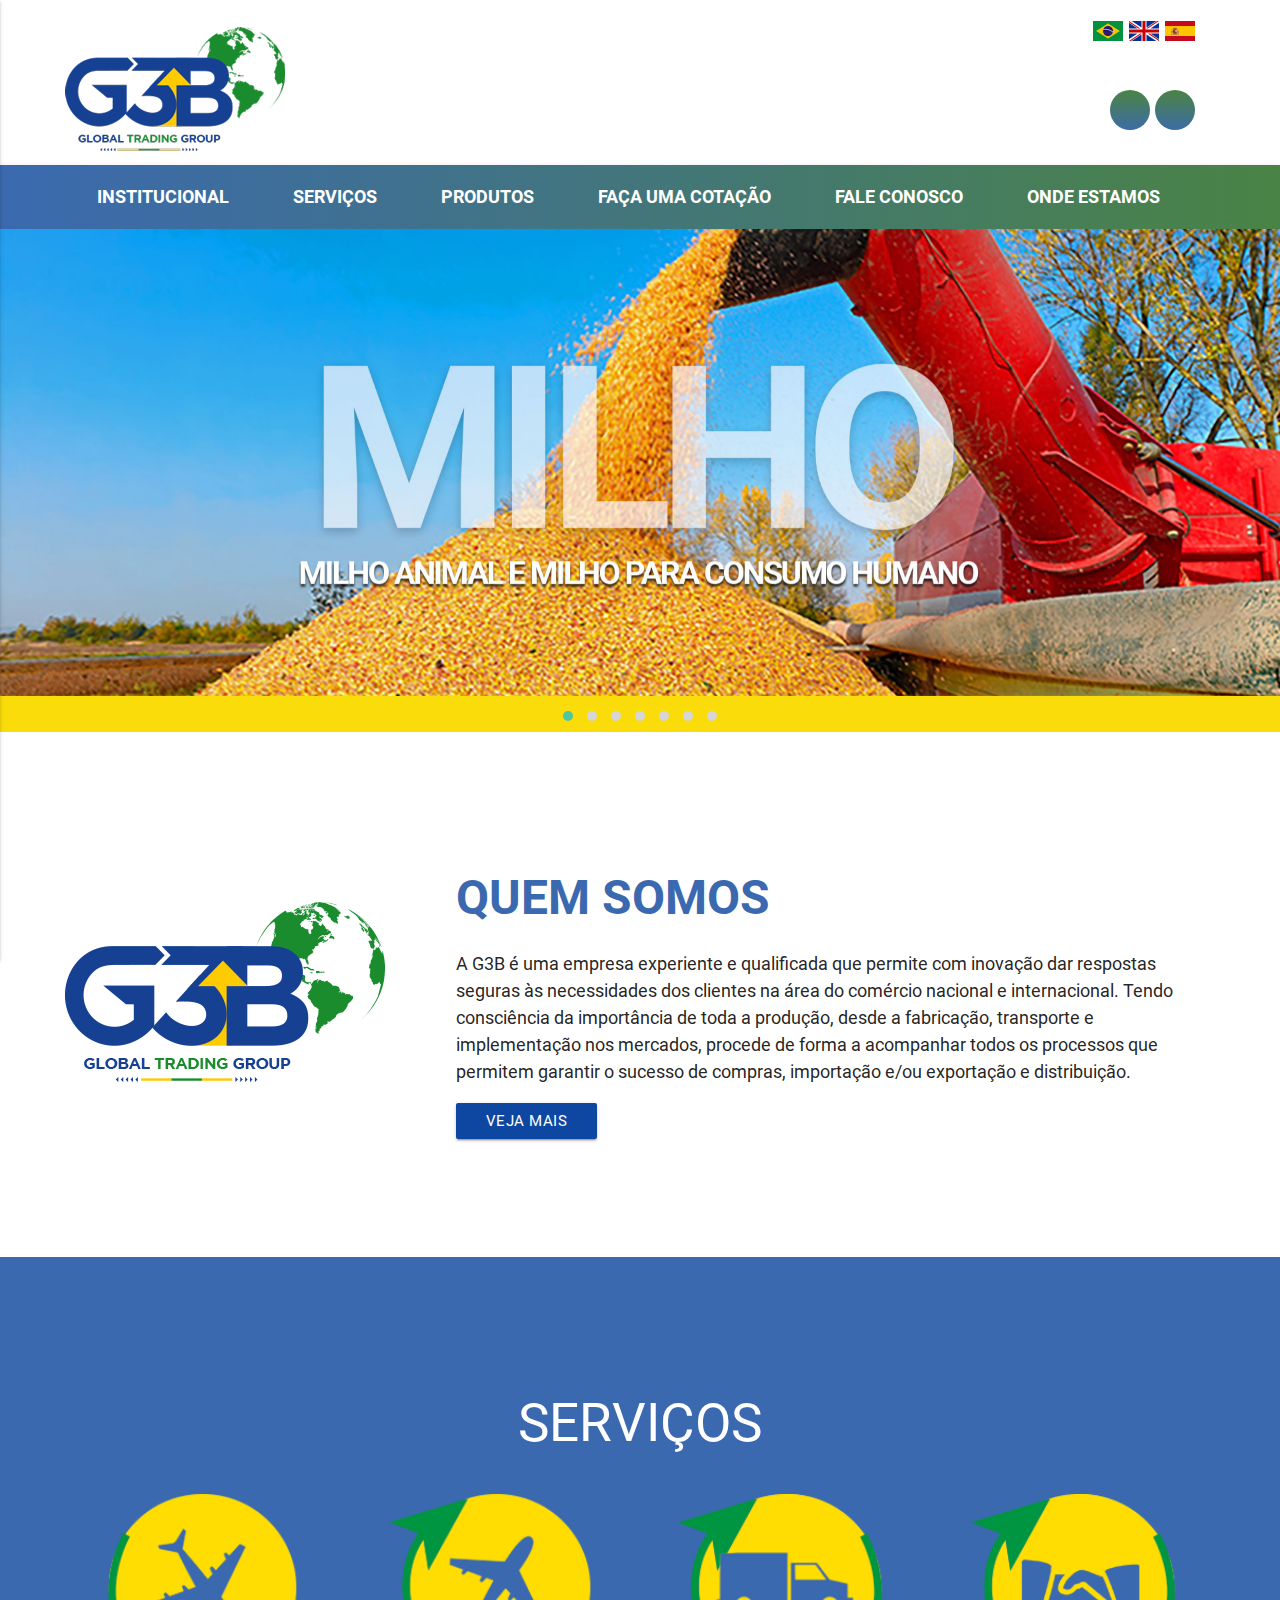
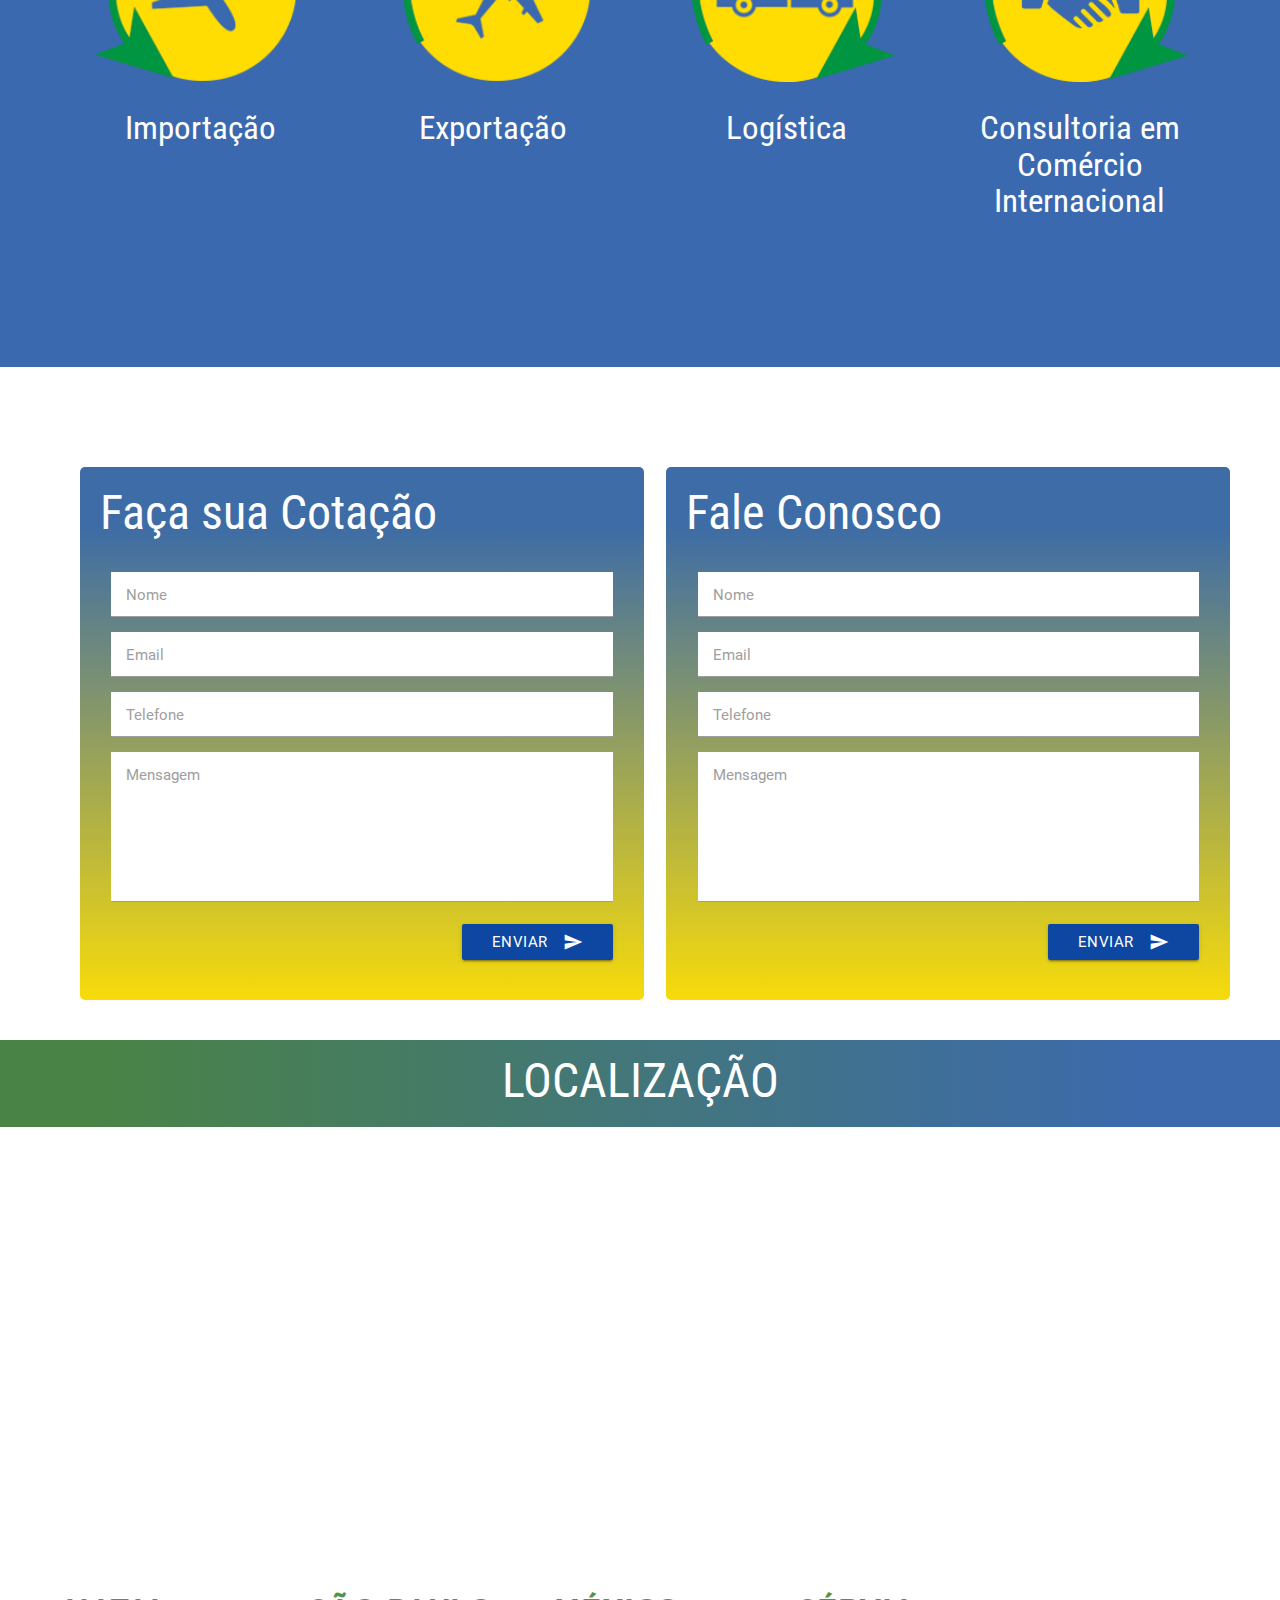
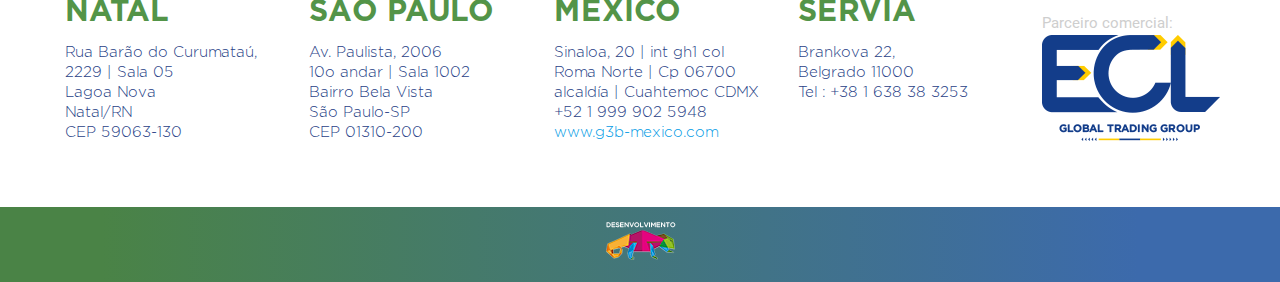
<file: index.html>
<!DOCTYPE html>
<html lang="pt_BR">
	<head>
		<meta charset="utf-8">
		<meta http-equiv="X-UA-Compatible" content="IE=edge">
		<meta name="viewport" content="width=device-width, initial-scale=1">
		<meta name="description" content="">
		<meta name="keywords" content="">
		<meta name="author" content="">
		<link rel="icon" href="favicon.ico">

		<title>G3B - Global Trading Group</title>

		<!-- FONTES -->

		<link rel="stylesheet" href="https://use.fontawesome.com/releases/v5.8.1/css/all.css" integrity="sha384-50oBUHEmvpQ+1lW4y57PTFmhCaXp0ML5d60M1M7uH2+nqUivzIebhndOJK28anvf" crossorigin="anonymous">
		<link href="https://fonts.googleapis.com/icon?family=Material+Icons" rel="stylesheet">
  		<link href="https://fonts.googleapis.com/css?family=Roboto:300,400,500,700,900" rel="stylesheet">
        <link rel="stylesheet" type="text/css" href="lib/dist/assets/owl.carousel.min.css">
        <link rel="stylesheet" type="text/css" href="lib/dist/assets/owl.theme.default.min.css">
        <link rel="stylesheet" type="text/css" href="lib/dist/assets/owl.theme.green.min.css">
        <link type="text/css" href="lib/materialize/css/materialize.min.css" rel="stylesheet">

		<link href="https://fonts.googleapis.com/css?family=Roboto+Condensed" rel="stylesheet">

		<!-- Custom styles for this template -->
		<link type="text/css" href="lib/css/principal.css" rel="stylesheet">
	</head>
        <body>
       
        
        <header>
        <div class="container">
			<div class="row">
				
				<div class="col s12 det-top">
					<ul class="flag-ico">
						<li><a href="index.html"><img src="imgs/ico-brazil.png"></a></li>
						<li><a href="english.html"><img src="imgs/ico-ingles.png"></a></li>
						<li><a href="spain.html"><img src="imgs/ico-spain.png"></a></li>
					</ul>
					<ul class="right redes-sociais">
						<li><a href="https://api.whatsapp.com/send?phone=5584988008377&Oi=CLIQUE%20PARA%20INICIAR" target="_blank"><i class="fas fa-phone"></i></a></li>
					<!--	<li><a href="#"><i class="fab fa-facebook-f"></i></a></li>
						<li><a href="#"><i class="fab fa-instagram"></i></a></li>-->
						<li><a href="mailto:g3b@g3b.com.br" class="tooltipped" data-position="top" data-delay="50" data-tooltip="g3b@g3b.com.br"><i class="fas fa-envelope"></i></a></li>
					</ul>
				</div>
			</div>
        </div>
         <nav class="nav-total">
		    <div class="nav-wrapper container">
		      <a href="#!" class="brand-logo"><img src="imgs/G3B-ATUAL-MINI.png"></a>
		      <a href="#" data-activates="mobile-demo" class="button-collapse"><i class="material-icons">menu</i></a>
		      <ul class="hide-on-med-and-down">
		        <li><a class="link" href="#institucional">INSTITUCIONAL</a></li>
		        <li><a class="link" href="#servicos">SERVIÇOS</a></li>
		        <li><a class="modal-trigger" href="#modal2">PRODUTOS</a></li>
		        <li><a class="link" href="#formulario">FAÇA UMA COTAÇÃO</a></li>
		        <li><a class="link" href="#formulario">FALE CONOSCO</a></li>
		        <li><a class="link" href="#rodape">ONDE ESTAMOS</a></li>
		      </ul>
		      <ul class="side-nav" id="mobile-demo">
		        <li><a class="link" href="#institucional">INSTITUCIONAL</a></li>
		        <li><a class="link" href="#servicos">SERVIÇOS</a></li>
		        <li><a class="modal-trigger" href="#modal2">PRODUTOS</a></li>
		        <li><a class="link" href="#formulario">FAÇA UMA COTAÇÃO</a></li>
		        <li><a class="link" href="#formulario">FALE CONOSCO</a></li>
		        <li><a class="link" href="#rodape">ONDE ESTAMOS</a></li>
		      </ul>
		    </div>
		  </nav>

		 </header>
          
		<section class="super-destaque">
			<div class="slider-capa owl-carousel owl-theme">
				<div class="item">
					<img src="imgs/milho.jpg">
				</div>
				<div class="item">
					<img src="imgs/minerio.jpg">
				</div>
				<div class="item">
					<img src="imgs/caju.jpg">
				</div>
				<div class="item">
					<img src="imgs/petroleo.jpg">
				</div>
				<div class="item">
					<img src="imgs/acucar.jpg">
				</div>
				<div class="item">
					<img src="imgs/soja.jpg">
				</div>
				<div class="item">
					<img src="imgs/frango.jpg">
				</div>
			</div>
		</section>

		<section class="sessao-quem-somos" id="institucional">
			<div class="container">
				<div class="row">
					<div class="col s12 m6 l4">
						<div class="logo-somos">
							<img src="imgs/G3B-ATUAL.png" class="responsive-img">
						</div>
					</div> 
					<div class="col s12 m6 l8">
						<h1>QUEM SOMOS</h1>
						<p>A G3B é uma empresa experiente e qualificada que permite com inovação dar respostas seguras às necessidades dos clientes na área do comércio nacional e internacional. Tendo consciência da importância de toda a produção, desde a fabricação, transporte e implementação nos mercados, procede de forma a acompanhar todos os processos que permitem garantir o sucesso de compras, importação e/ou exportação e distribuição.</p>
						<p><a class="waves-effect waves-light btn modal-trigger blue darken-4" href="#modal1">Veja mais</a></p>
					</div>
				</div>                                                                                                                                                                                                                                                                                                                                                                                                                                                                                                                                         
			</div>
		</section>

		<!-- Modal Structure -->
  <div id="modal1" class="modal">
    <div class="modal-content">
      <h4>QUEM SOMOS</h4>
    <p> <strong>Missão:</strong> Atuar no mercado internacional, e facilitar a atuação global de nossos clientes, oferecendo uma solução única e customizada, com responsabilidade, ética e comprometimento, gerenciando toda a cadeia logística, proporcionando tranquilidade e valores perceptíveis aos nossos clientes e colaboradores.</p>
<p>
<strong>Visão:</strong> Ser referência no mercado mundial, desenvolvendo novas oportunidades para nossos clientes.</p>
<p>
<strong>Valores:</strong> Ética, fidelidade, transparência e comprometimento.</p>

    </div>
    <div class="modal-footer">
      <a href="#!" class="modal-action modal-close waves-effect waves-green btn-flat">Fechar</a>
    </div>
  </div>



		<!-- Modal Structure -->
  <div id="modal2" class="modal">
    <div class="modal-content">
      <h4>PRODUTOS</h4>
   
  <p> <strong>Castanhas:</strong><br>
Castanha de cajú e do pará</p>

<p><strong>Combustíveis:</strong><br>
Jet Fuel (gasolina TIPO A importação), Etanol, Diesel (ULSD - Ultra Low Sulfur diesel)</p>

<p><strong>Milho:</strong><br>
Milho animal e milho para consumo humano</p>

<p><strong>Açucar:</strong><br>
IC45, IC 60, IC 150, VHP 600, VHP 1200 e ROW SUGAR</p>

<p><strong>Minérios:</strong><br>
Manganês e Magnetita</p>

<p><strong>Soja</strong><br>
 (GMO e NOM GMO)
</p>


    </div>
    <div class="modal-footer">
      <a href="#!" class="modal-action modal-close waves-effect waves-green btn-flat">Fechar</a>
    </div>
  </div>



		<section class="sessao-servicos" id="servicos">
			<div class="container">
				<div class="row">
					<div class="col s12">
						<h2 class="center">SERVIÇOS</h2>
					</div>
				</div>
				<div class="row">
					<div class="col s12 m6 l3">
						<a href="" class="anima-img">
							<img src="imgs/ico-importacao.png">
							<h3>Importação</h3>
						</a>
					</div>
					<div class="col s12 m6 l3">
						<a href="" class="anima-img">
							<img src="imgs/ico-exportacao.png">
							<h3>Exportação</h3>
						</a>
					</div>
					<div class="col s12 m6 l3">
						<a href="" class="anima-img">
							<img src="imgs/ico-transporte.png">
							<h3>Logística</h3>
						</a>
					</div>
					<div class="col s12 m6 l3">
						<a href="" class="anima-img">
							<img src="imgs/ico-consultoria.png">
							<h3>Consultoria em Comércio Internacional</h3>
						</a>
					</div>
				</div>
			</div>
		</section>
        <section class="sessao-form" id="formulario">
        	<div class="container">
        		<div class="row">
					<div class="col s12 m6">
						<div class="box-formulario">
							<h3>Faça sua Cotação</h3>

							
							    <form class="col s12">
							      <div class="row">
							        <div class="input-field col s12">
							          <input id="first_name" type="text" class="validate">
							          <label for="first_name">Nome</label>
							        </div>

							      
							        <div class="input-field col s12">
							          <input id="email" type="email" class="validate">
							          <label for="email">Email</label>
							        </div>

							      
							        <div class="input-field col s12">
							          <input id="last_name" type="text" class="validate">
							          <label for="last_name">Telefone</label>
							        </div>

							    

							    
							        <div class="input-field col s12">
							          <textarea id="textarea1" class="materialize-textarea"></textarea>
							          <label for="textarea1">Mensagem</label>
							        </div>
							   

							        <div class="input-field col s12">
							          <button class="btn waves-effect right waves-light blue darken-4" type="submit" name="action">Enviar
									    <i class="material-icons right">send</i>
									  </button>
							        </div>
							      </div>
							      
							    </form>
							


						</div>
					</div>
					<div class="col s12 m6">
						<div class="box-formulario">
							<h3>Fale Conosco</h3>

							 <form class="col s12">
							      <div class="row">
							        <div class="input-field col s12">
							          <input id="first_name" type="text" class="validate">
							          <label for="first_name">Nome</label>
							        </div>
							        
							        <div class="input-field col s12">
							          <input id="email" type="email" class="validate">
							          <label for="email">Email</label>
							        </div>
							     
							        <div class="input-field col s12">
							          <input id="last_name" type="text" class="validate">
							          <label for="last_name">Telefone</label>
							        </div>
							   

							 
							        <div class="input-field col s12">
							          <textarea id="textarea1" class="materialize-textarea"></textarea>
							          <label for="textarea1">Mensagem</label>
							        </div>
							  
							        <div class="input-field col s12">
							          <button class="btn right waves-effect waves-light blue darken-4" type="submit" name="action">Enviar
									    <i class="material-icons right">send</i>
									  </button>
							        </div>
							      </div>
							      
							    </form>
						</div>
					</div>
				</div>
        	</div>
        </section>
        <footer id="rodape">
        	<div class="container">
				<div class="row">
					<h3 class="center">LOCALIZAÇÃO</h3>
				</div>
        	</div>
        	<iframe src="https://www.google.com/maps/embed?pb=!1m18!1m12!1m3!1d3969.248232239752!2d-35.223067184854216!3d-5.820575295782402!2m3!1f0!2f0!3f0!3m2!1i1024!2i768!4f13.1!3m3!1m2!1s0x7b2555ddc86eff9%3A0xa99bdffdc6331c9a!2sR.+Bar%C3%A3o+do+Curumata%C3%BA%2C+2229+-+Lagoa+Nova%2C+Natal+-+RN%2C+59063-130!5e0!3m2!1spt-BR!2sbr!4v1554259484245!5m2!1spt-BR!2sbr" width="100%" height="450" frameborder="0" style="border:0" allowfullscreen></iframe>
        	<section class="info-branco">
        		<div class="container">
					<div class="row">
						<div class="col s12 m6 l10">
							<div class="row">
								<div class="col s12 m6 l3">
										<h4>NATAL</h4>
										<p>
											Rua Barão do Curumataú, <br>
											2229 | Sala 05<br>
											Lagoa Nova<br>
											Natal/RN <br>
											CEP 59063-130</p>
									</div>
									<div class="col s12 m6 l3">
										<h4>SÃO PAULO</h4>
										<p>
											Av. Paulista, 2006 <br>
											10o andar | Sala 1002 <br>
											Bairro Bela Vista<br>
											São Paulo-SP <br>
											CEP 01310-200</p>
									</div>

									<div class="col s12 m6 l3">
										<h4>MÉXICO</h4>
										<p>
											Sinaloa, 20 | int gh1 col <br>
											Roma Norte | Cp 06700 <br>
											alcaldía | Cuahtemoc CDMX<br>
											+52 1 999 902 5948<br>
											<a href="http://www.g3b-mexico.com/index.html" target="_blank">www.g3b-mexico.com</a></p>
									</div>

									<div class="col s12 m6 l3">
										<h4>SÉRVIA</h4>
										<p>
											 Brankova  22, <br>
											 Belgrado 11000 <br>

											Tel :  +38 1 638 38 3253</p>
									</div>

							</div>
						</div>

						<div class="col s12 m6 l2">
							
							<div class="ec"> Parceiro comercial:<br><img src="imgs/ECl.png"></div>
						</div>

					</div>
        		</div>
        	</section>
        	<div class="container">
				<div class="row no-margin">
					<p class="center"><img src="imgs/desenvolvimento-camaleao.png"></p>
				</div>
        	</div>
        </footer>
        
            <!-- Bootstrap core JavaScript
        ================================================== -->
        <!-- Placed at the end of the document so the pages load faster -->
        <script type="text/javascript" src="lib/js/jquery.min.js"></script>
        <script type="text/javascript" src="lib/js/jquery-migrate-3.0.1.min.js"></script>
        <script type="text/javascript" src="lib/materialize/js/materialize.min.js"></script>
        <script type="text/javascript" src="lib/dist/owl.carousel.min.js"></script>
        <script type="text/javascript" src="lib/js/jquery.scrollTo-min.js"></script>
        <script type="text/javascript" src="lib/js/script.js"></script>
        </body>
</html>
</file>
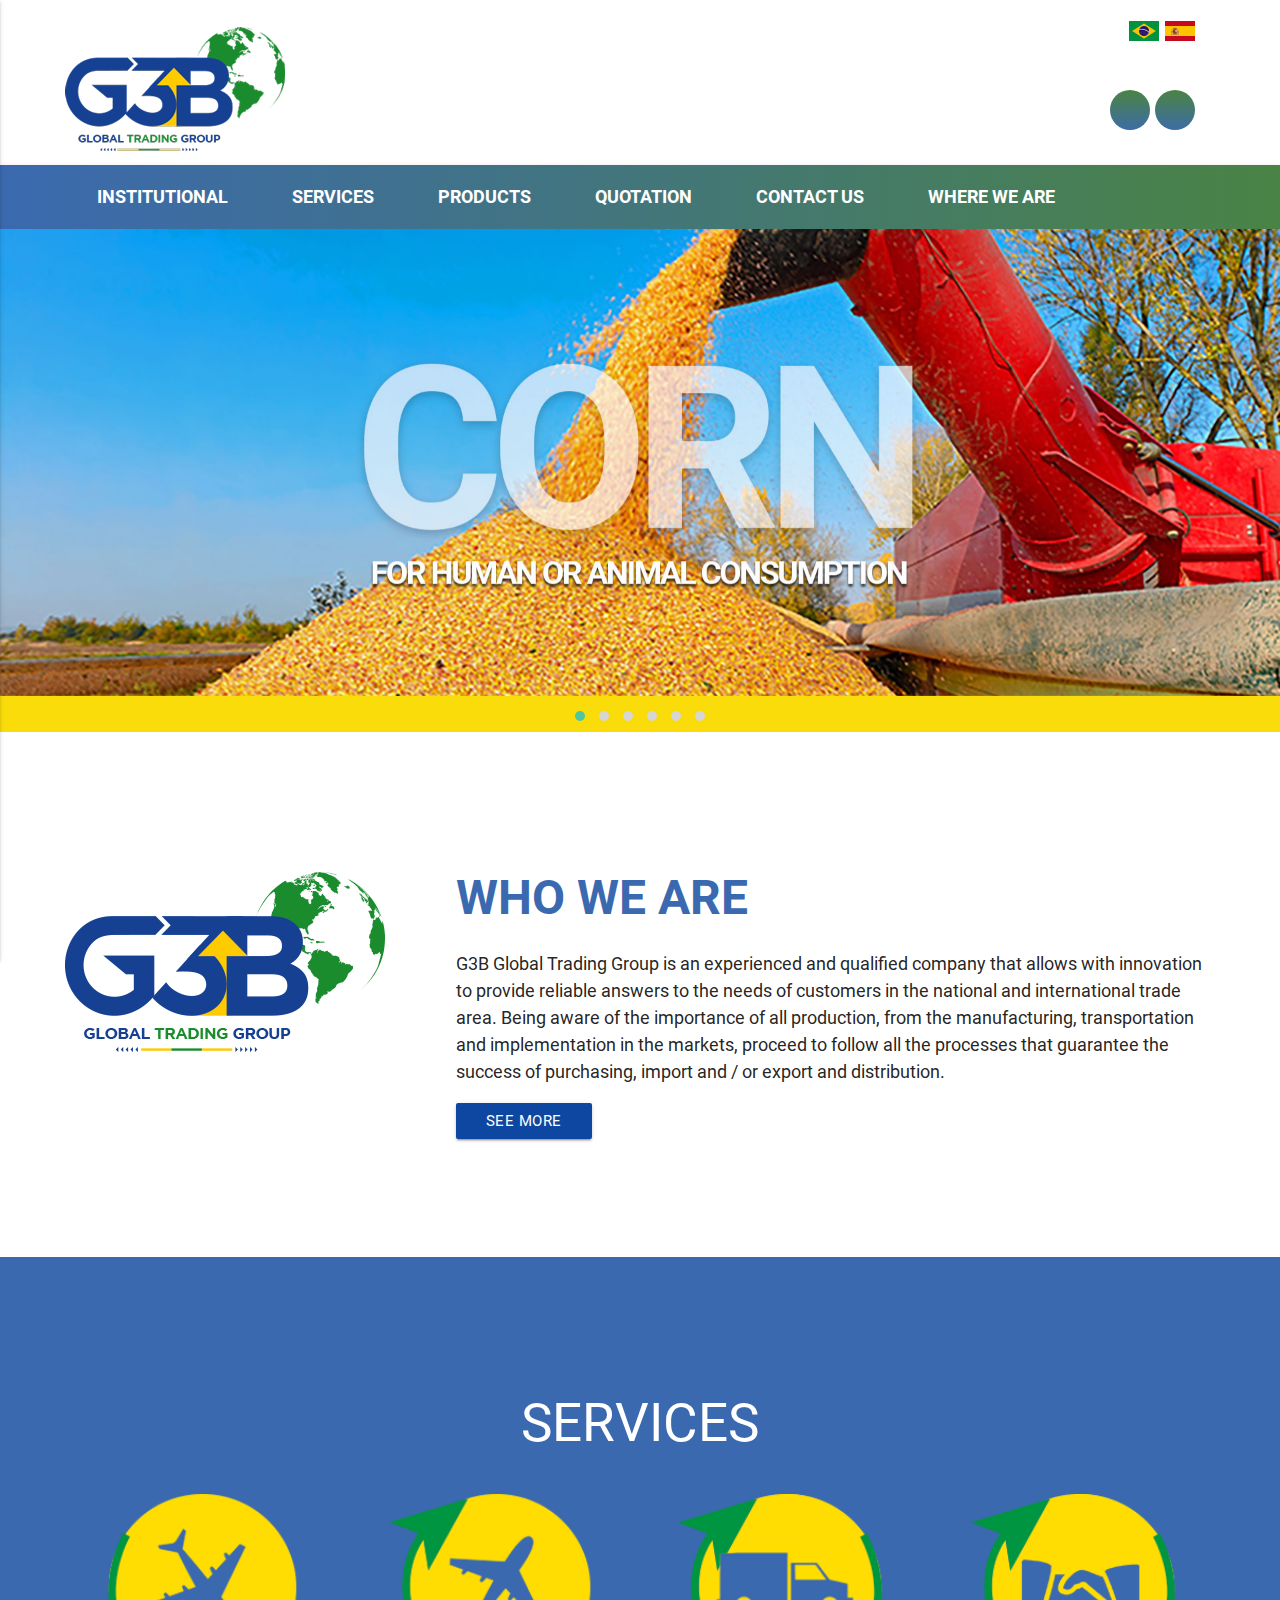
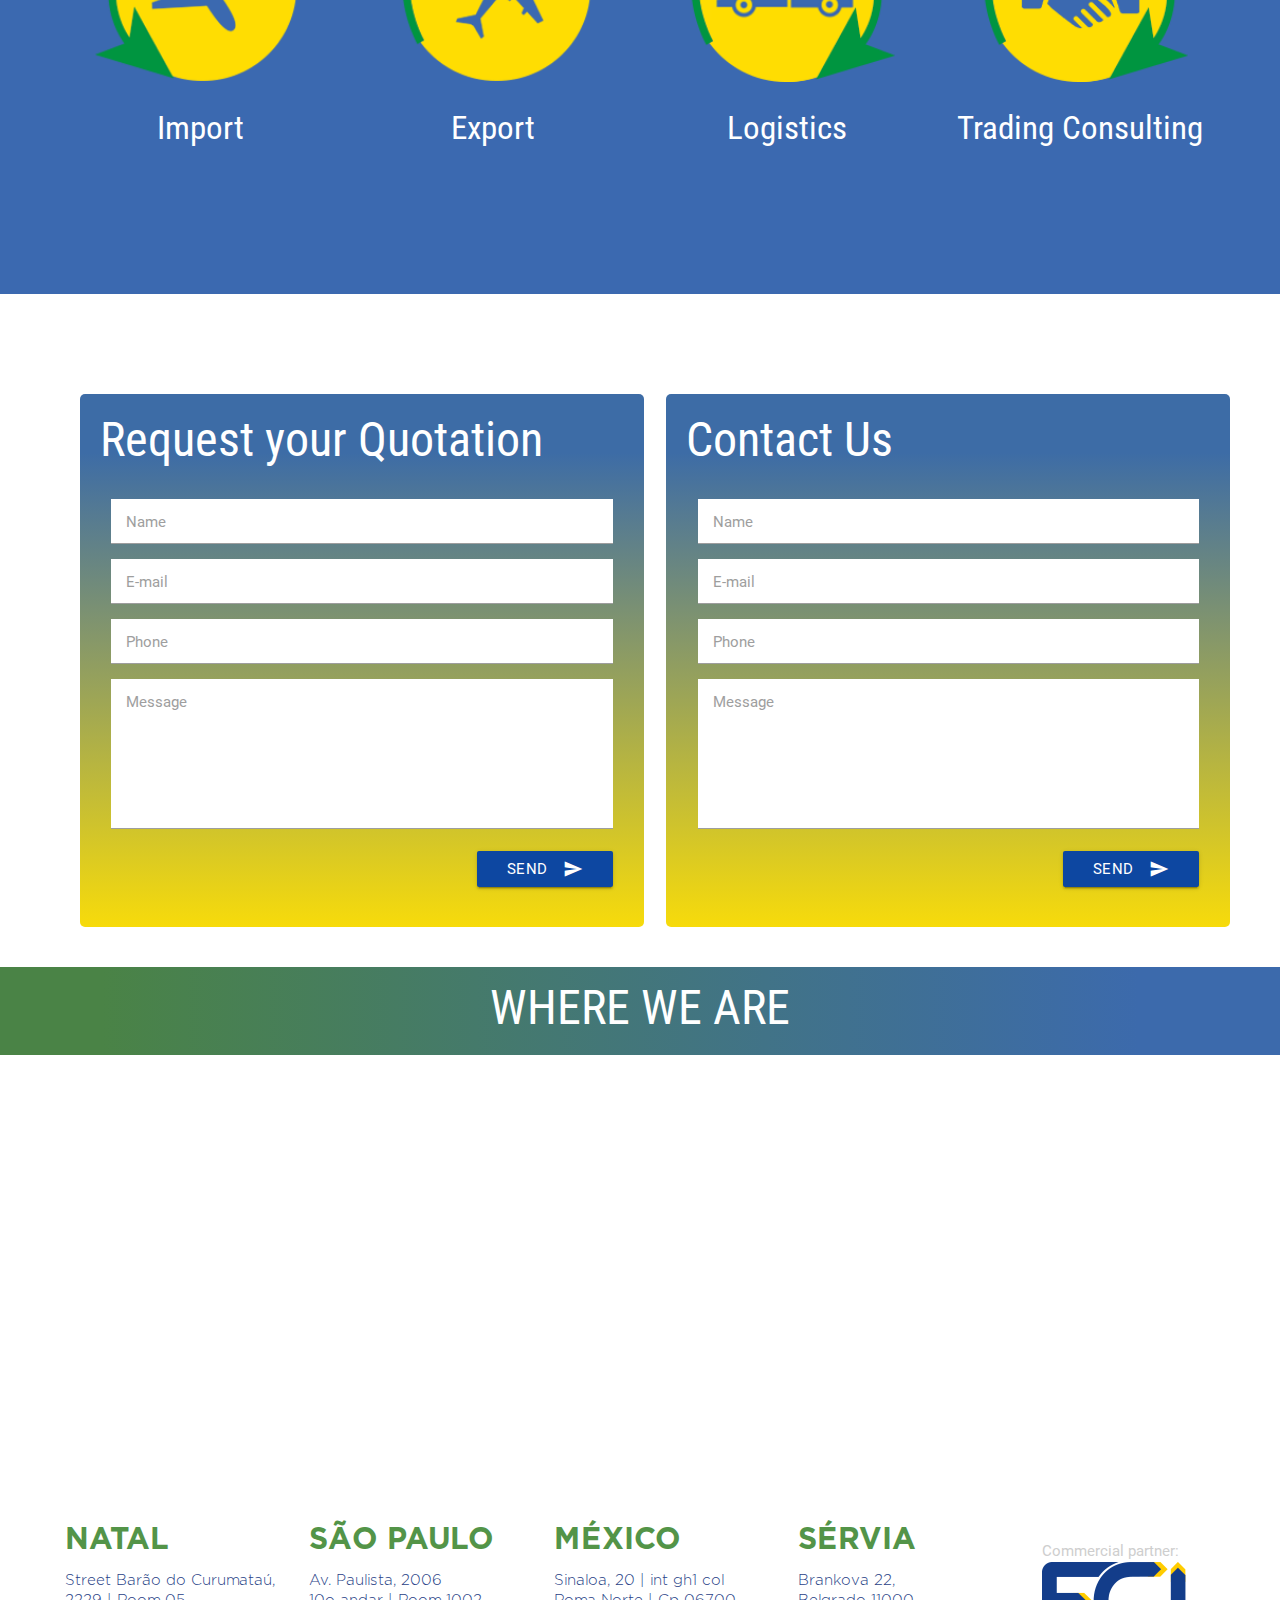
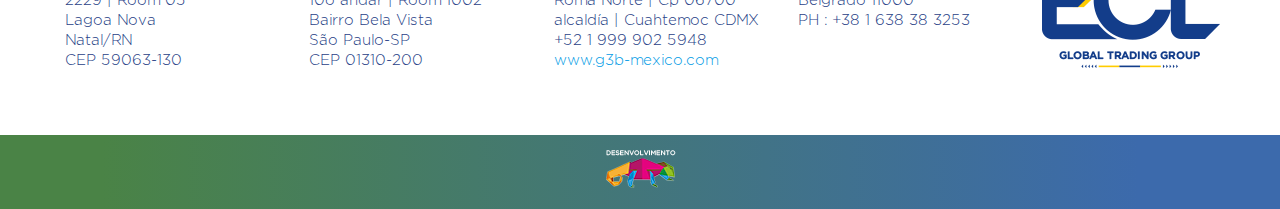
<file: english-.html>
<!DOCTYPE html>
<html lang="pt_BR">
	<head>
		<meta charset="utf-8">
		<meta http-equiv="X-UA-Compatible" content="IE=edge">
		<meta name="viewport" content="width=device-width, initial-scale=1">
		<meta name="description" content="">
		<meta name="keywords" content="">
		<meta name="author" content="">
		<link rel="icon" href="favicon.ico">

		<title>G3B - Global Trading Group</title>

		<!-- FONTES -->

		<link rel="stylesheet" href="https://use.fontawesome.com/releases/v5.8.1/css/all.css" integrity="sha384-50oBUHEmvpQ+1lW4y57PTFmhCaXp0ML5d60M1M7uH2+nqUivzIebhndOJK28anvf" crossorigin="anonymous">
		<link href="https://fonts.googleapis.com/icon?family=Material+Icons" rel="stylesheet">
  		<link href="https://fonts.googleapis.com/css?family=Roboto:300,400,500,700,900" rel="stylesheet">
        <link rel="stylesheet" type="text/css" href="lib/dist/assets/owl.carousel.min.css">
        <link rel="stylesheet" type="text/css" href="lib/dist/assets/owl.theme.default.min.css">
        <link rel="stylesheet" type="text/css" href="lib/dist/assets/owl.theme.green.min.css">
        <link type="text/css" href="lib/materialize/css/materialize.min.css" rel="stylesheet">

		<link href="https://fonts.googleapis.com/css?family=Roboto+Condensed" rel="stylesheet">

		<!-- Custom styles for this template -->
		<link type="text/css" href="lib/css/principal.css" rel="stylesheet">
	</head>
        <body>
       
        
        <header>
        <div class="container">
			<div class="row">
				
				<div class="col s12 det-top">
					<ul class="flag-ico">
						<li><a href="index.html"><img src="imgs/ico-brazil.png"></a></li>
						<li><a href="spain.html"><img src="imgs/ico-spain.png"></a></li>
					</ul>
					<ul class="right redes-sociais">
						<li><a href="https://api.whatsapp.com/send?phone=5584988008377&Oi=CLIQUE%20PARA%20INICIAR" target="_blank"><i class="fas fa-phone"></i></a></li>
					<!--	<li><a href="#"><i class="fab fa-facebook-f"></i></a></li>
						<li><a href="#"><i class="fab fa-instagram"></i></a></li>-->
						<li><a href="mailto:g3b@g3b.com.br" class="tooltipped" data-position="top" data-delay="50" data-tooltip="g3b@g3b.com.br"><i class="fas fa-envelope"></i></a></li>
					</ul>
				</div>
			</div>
        </div>
         <nav class="nav-total">
		    <div class="nav-wrapper container">
		      <a href="#!" class="brand-logo"><img src="imgs/G3B-ATUAL-MINI.png"></a>
		      <a href="#" data-activates="mobile-demo" class="button-collapse"><i class="material-icons">menu</i></a>
		      <ul class="hide-on-med-and-down">
		        <li><a class="link" href="#institucional">INSTITUTIONAL</a></li>
		        <li><a class="link" href="#servicos">SERVICES</a></li>
		        <li><a class="modal-trigger" href="#modal2">PRODUCTS</a></li>
		        <li><a class="link" href="#formulario">QUOTATION</a></li>
		        <li><a class="link" href="#formulario">CONTACT US</a></li>
		        <li><a class="link" href="#rodape">WHERE WE ARE</a></li>
		      </ul>
		      <ul class="side-nav" id="mobile-demo">
		        <li><a class="link" href="#institucional">INSTITUTIONAL</a></li>
		        <li><a class="link" href="#servicos">SERVICES</a></li>
		        <li><a class="modal-trigger" href="#modal2">PRODUCTS</a></li>
		        <li><a class="link" href="#formulario">QUOTATION</a></li>
		        <li><a class="link" href="#formulario">CONTACT US</a></li>
		        <li><a class="link" href="#rodape">WHERE WE ARE</a></li>
		      </ul>
		    </div>
		  </nav>

		 </header>
          
		<section class="super-destaque">
			<div class="slider-capa owl-carousel owl-theme">
				<div class="item">
					<img src="imgs/corn.jpg">
				</div>
				<div class="item">
					<img src="imgs/ores.jpg">
				</div>
				
				<div class="item">
					<img src="imgs/fuels.jpg">
				</div>
				<div class="item">
					<img src="imgs/sugar.jpg">
				</div>
				<div class="item">
					<img src="imgs/soy.jpg">
				</div>
				<div class="item">
					<img src="imgs/chicken.jpg">
				</div>
			</div>
		</section>

		<section class="sessao-quem-somos" id="institucional">
			<div class="container">
				<div class="row">
					<div class="col s12 m6 l4">
						<img src="imgs/G3B-ATUAL.png" class="responsive-img">
					</div> 
					<div class="col s12 m6 l8">
						<h1>WHO WE ARE</h1>
						<p>G3B Global Trading Group is an experienced and qualified company that allows with innovation to provide reliable answers to the needs of customers in the national and international trade area. Being aware of the importance of all production, from the manufacturing, transportation and implementation in the markets, proceed to follow all the processes that guarantee the success of purchasing, import and / or export and distribution.</p>
						<p><a class="waves-effect waves-light btn modal-trigger blue darken-4" href="#modal1">See More</a></p>
					</div>
				</div>                                                                                                                                                                                                                                                                                                                                                                                                                                                                                                                                         
			</div>
		</section>

		<!-- Modal Structure -->
  <div id="modal1" class="modal">
    <div class="modal-content">
      <h4>WHO WE ARE</h4>
  <p><strong>Mission:</strong> Act in the international market, and facilitate the global performance of our clients, offering a unique and customized solution, with responsibility, ethics and commitment, managing the entire logistics chain, providing tranquility and perceptible values to our clients and employees.</p>
<p>
<strong>Vision:</strong> To be a reference in the world market, developing new opportunities for our clients.</p>
<p>
<strong>Values:</strong> Ethics, loyalty, transparency and commitment</p>


    </div>
    <div class="modal-footer">
      <a href="#!" class="modal-action modal-close waves-effect waves-green btn-flat">Close</a>
    </div>
  </div>



		<!-- Modal Structure -->
  <div id="modal2" class="modal">
    <div class="modal-content">
      <h4>PRODUCTS</h4>
   
<p><strong>Corn</strong><br>
For human or animal consumption</p>

<p><strong>Fuels:</strong><br>
 Jet Fuel (gasoline type A importation), Diesel </p>

<p><strong>Sugar</strong><br>
IC45, IC 60, IC 150, VHP 600, VHP 1200 and Row Sugar</p>

<p><strong>Soy</strong><br>
GMO and NON GMO</p>

<p><strong>Ores</strong><br>
Manganese, Iron, Niobium, Titanium</p>

<p><strong>Chicken</strong><br>
Chicken Cuts</p>

<p><strong>Nuts</strong><br>
Brazilian Nuts
Cashew Nuts</p>




    </div>
    <div class="modal-footer">
      <a href="#!" class="modal-action modal-close waves-effect waves-green btn-flat">Close</a>
    </div>
  </div>



		<section class="sessao-servicos" id="servicos">
			<div class="container">
				<div class="row">
					<div class="col s12">
						<h2 class="center">SERVICES</h2>
					</div>
				</div>
				<div class="row">
					<div class="col s12 m6 l3">
						<a href="" class="anima-img">
							<img src="imgs/ico-importacao.png">
							<h3>Import</h3>
						</a>
					</div>
					<div class="col s12 m6 l3">
						<a href="" class="anima-img">
							<img src="imgs/ico-exportacao.png">
							<h3>Export</h3>
						</a>
					</div>
					<div class="col s12 m6 l3">
						<a href="" class="anima-img">
							<img src="imgs/ico-transporte.png">
							<h3>Logistics</h3>
						</a>
					</div>
					<div class="col s12 m6 l3">
						<a href="" class="anima-img">
							<img src="imgs/ico-consultoria.png">
							<h3>Trading Consulting</h3>
						</a>
					</div>
				</div>
			</div>
		</section>
        <section class="sessao-form" id="formulario">
        	<div class="container">
        		<div class="row">
					<div class="col s12 m6">
						<div class="box-formulario">
							<h3>Request your Quotation</h3>

							
							    <form class="col s12">
							      <div class="row">
							        <div class="input-field col s12">
							          <input id="first_name" type="text" class="validate">
							          <label for="first_name">Name</label>
							        </div>

							      
							        <div class="input-field col s12">
							          <input id="email" type="email" class="validate">
							          <label for="email">E-mail</label>
							        </div>

							      
							        <div class="input-field col s12">
							          <input id="last_name" type="text" class="validate">
							          <label for="last_name">Phone</label>
							        </div>

							    

							    
							        <div class="input-field col s12">
							          <textarea id="textarea1" class="materialize-textarea"></textarea>
							          <label for="textarea1">Message</label>
							        </div>
							   

							        <div class="input-field col s12">
							          <button class="btn waves-effect right waves-light blue darken-4" type="submit" name="action">Send
									    <i class="material-icons right">send</i>
									  </button>
							        </div>
							      </div>
							      
							    </form>
							


						</div>
					</div>
					<div class="col s12 m6">
						<div class="box-formulario">
							<h3>Contact Us</h3>

							 <form class="col s12">
							      <div class="row">
							        <div class="input-field col s12">
							          <input id="first_name" type="text" class="validate">
							          <label for="first_name">Name</label>
							        </div>
							        
							        <div class="input-field col s12">
							          <input id="email" type="email" class="validate">
							          <label for="email">E-mail</label>
							        </div>
							     
							        <div class="input-field col s12">
							          <input id="last_name" type="text" class="validate">
							          <label for="last_name">Phone</label>
							        </div>
							   

							 
							        <div class="input-field col s12">
							          <textarea id="textarea1" class="materialize-textarea"></textarea>
							          <label for="textarea1">Message</label>
							        </div>
							  
							        <div class="input-field col s12">
							          <button class="btn right waves-effect waves-light blue darken-4" type="submit" name="action">Send
									    <i class="material-icons right">send</i>
									  </button>
							        </div>
							      </div>
							      
							    </form>
						</div>
					</div>
				</div>
        	</div>
        </section>
        <footer id="rodape">
        	<div class="container">
				<div class="row">
					<h3 class="center">WHERE WE ARE</h3>
				</div>
        	</div>
        	<iframe src="https://www.google.com/maps/embed?pb=!1m18!1m12!1m3!1d3969.248232239752!2d-35.223067184854216!3d-5.820575295782402!2m3!1f0!2f0!3f0!3m2!1i1024!2i768!4f13.1!3m3!1m2!1s0x7b2555ddc86eff9%3A0xa99bdffdc6331c9a!2sR.+Bar%C3%A3o+do+Curumata%C3%BA%2C+2229+-+Lagoa+Nova%2C+Natal+-+RN%2C+59063-130!5e0!3m2!1spt-BR!2sbr!4v1554259484245!5m2!1spt-BR!2sbr" width="100%" height="450" frameborder="0" style="border:0" allowfullscreen></iframe>
        	<section class="info-branco">
        		<div class="container">
					<div class="row">
						<div class="col s12 m6 l10">
							<div class="row">
								<div class="col s12 m6 l3">
										<h4>NATAL</h4>
										<p>
											Street Barão do Curumataú, <br>
											2229 | Room 05<br>
											Lagoa Nova<br>
											Natal/RN <br>
											CEP 59063-130</p>
									</div>
									<div class="col s12 m6 l3">
										<h4>SÃO PAULO</h4>
										<p>
											Av. Paulista, 2006 <br>
											10o andar | Room 1002 <br>
											Bairro Bela Vista<br>
											São Paulo-SP <br>
											CEP 01310-200</p>
									</div>

									<div class="col s12 m6 l3">
										<h4>MÉXICO</h4>
										<p>
											Sinaloa, 20 | int gh1 col <br>
											Roma Norte | Cp 06700 <br>
											alcaldía | Cuahtemoc CDMX<br>
											+52 1 999 902 5948<br>
											<a href="http://www.g3b-mexico.com/index.html" target="_blank">www.g3b-mexico.com</a></p>
									</div>

									<div class="col s12 m6 l3">
										<h4>SÉRVIA</h4>
										<p>
											 Brankova  22, <br>
											 Belgrado 11000 <br>

											PH :  +38 1 638 38 3253</p>
									</div>

							</div>
						</div>

						<div class="col s12 m6 l2">
							
							<div class="ec"> Commercial partner:<br><img src="imgs/ECl.png"></div>
						</div>

					</div>
        		</div>
        	</section>
        	<div class="container">
				<div class="row no-margin">
					<p class="center"><img src="imgs/desenvolvimento-camaleao.png"></p>
				</div>
        	</div>
        </footer>
        
            <!-- Bootstrap core JavaScript
        ================================================== -->
        <!-- Placed at the end of the document so the pages load faster -->
        <script type="text/javascript" src="lib/js/jquery.min.js"></script>
        <script type="text/javascript" src="lib/js/jquery-migrate-3.0.1.min.js"></script>
        <script type="text/javascript" src="lib/materialize/js/materialize.min.js"></script>
        <script type="text/javascript" src="lib/dist/owl.carousel.min.js"></script>
        <script type="text/javascript" src="lib/js/jquery.scrollTo-min.js"></script>
        <script type="text/javascript" src="lib/js/script.js"></script>
        </body>
</html>
</file>
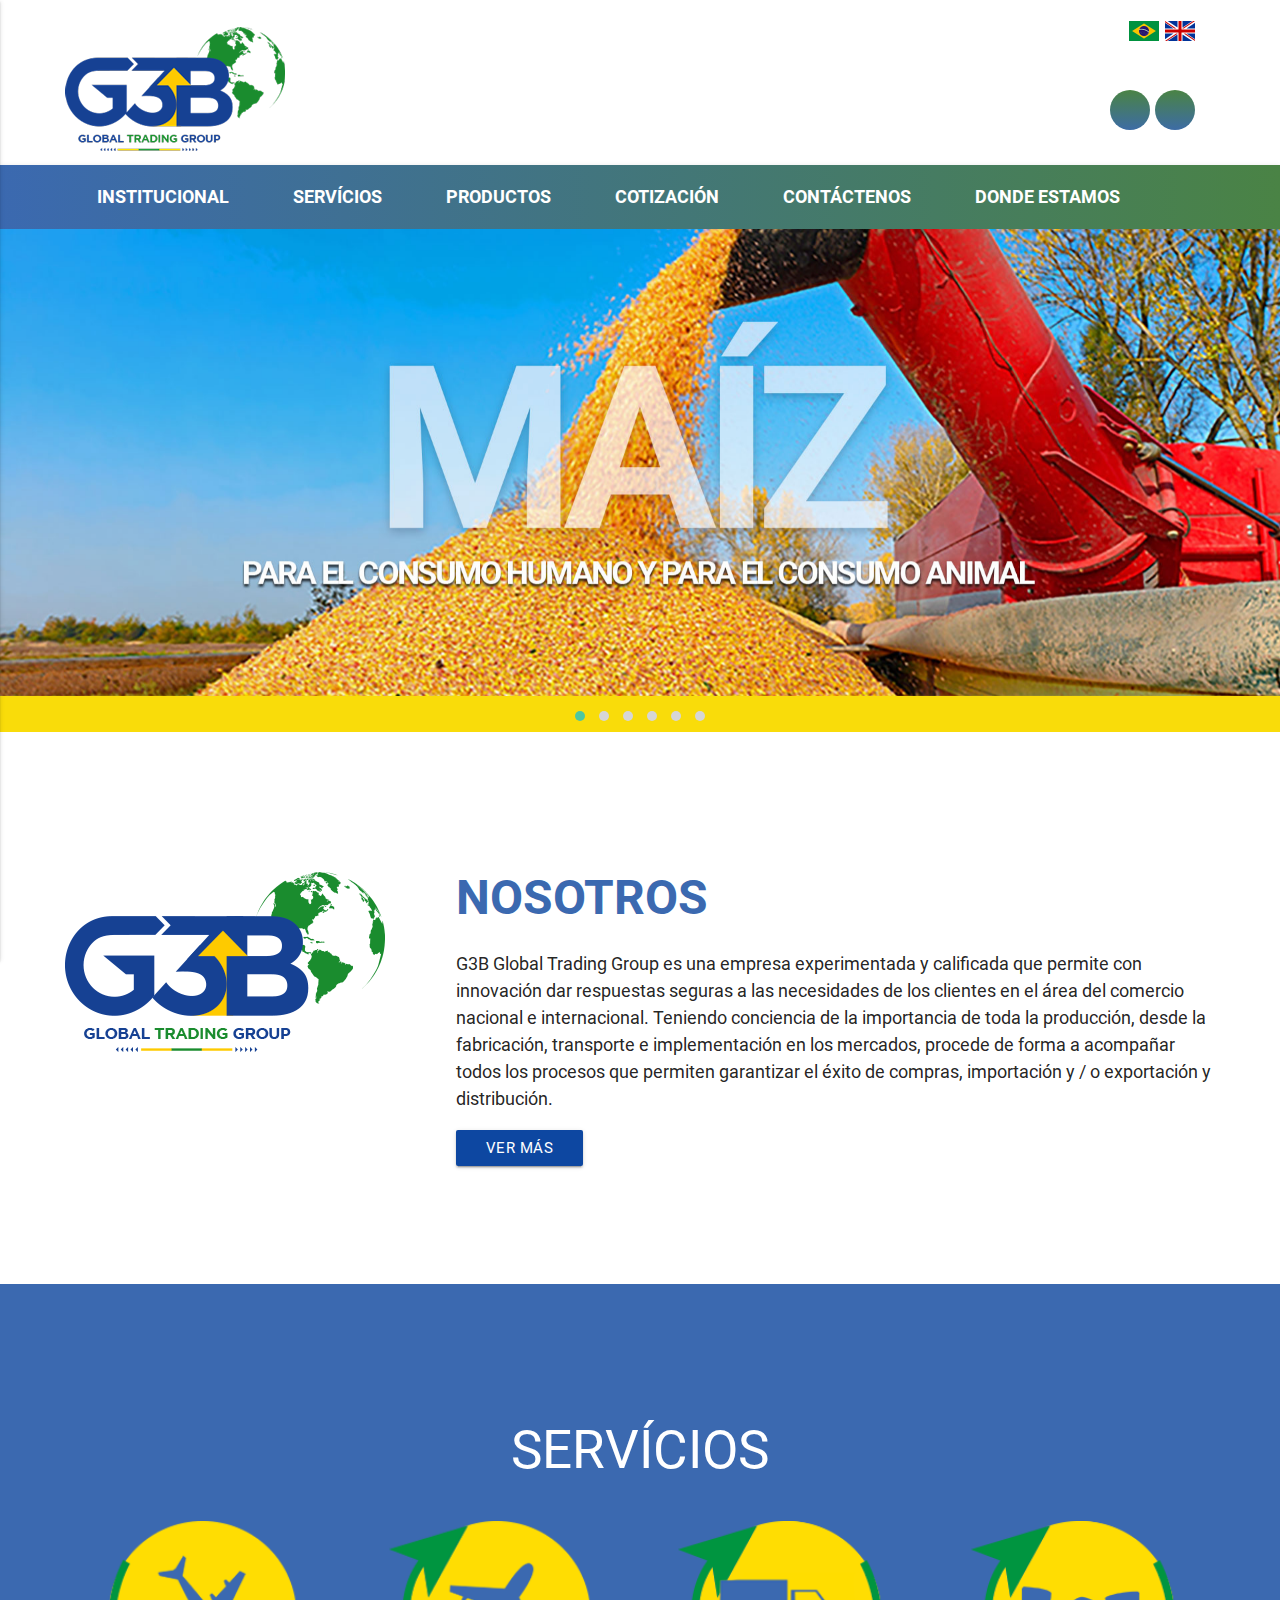
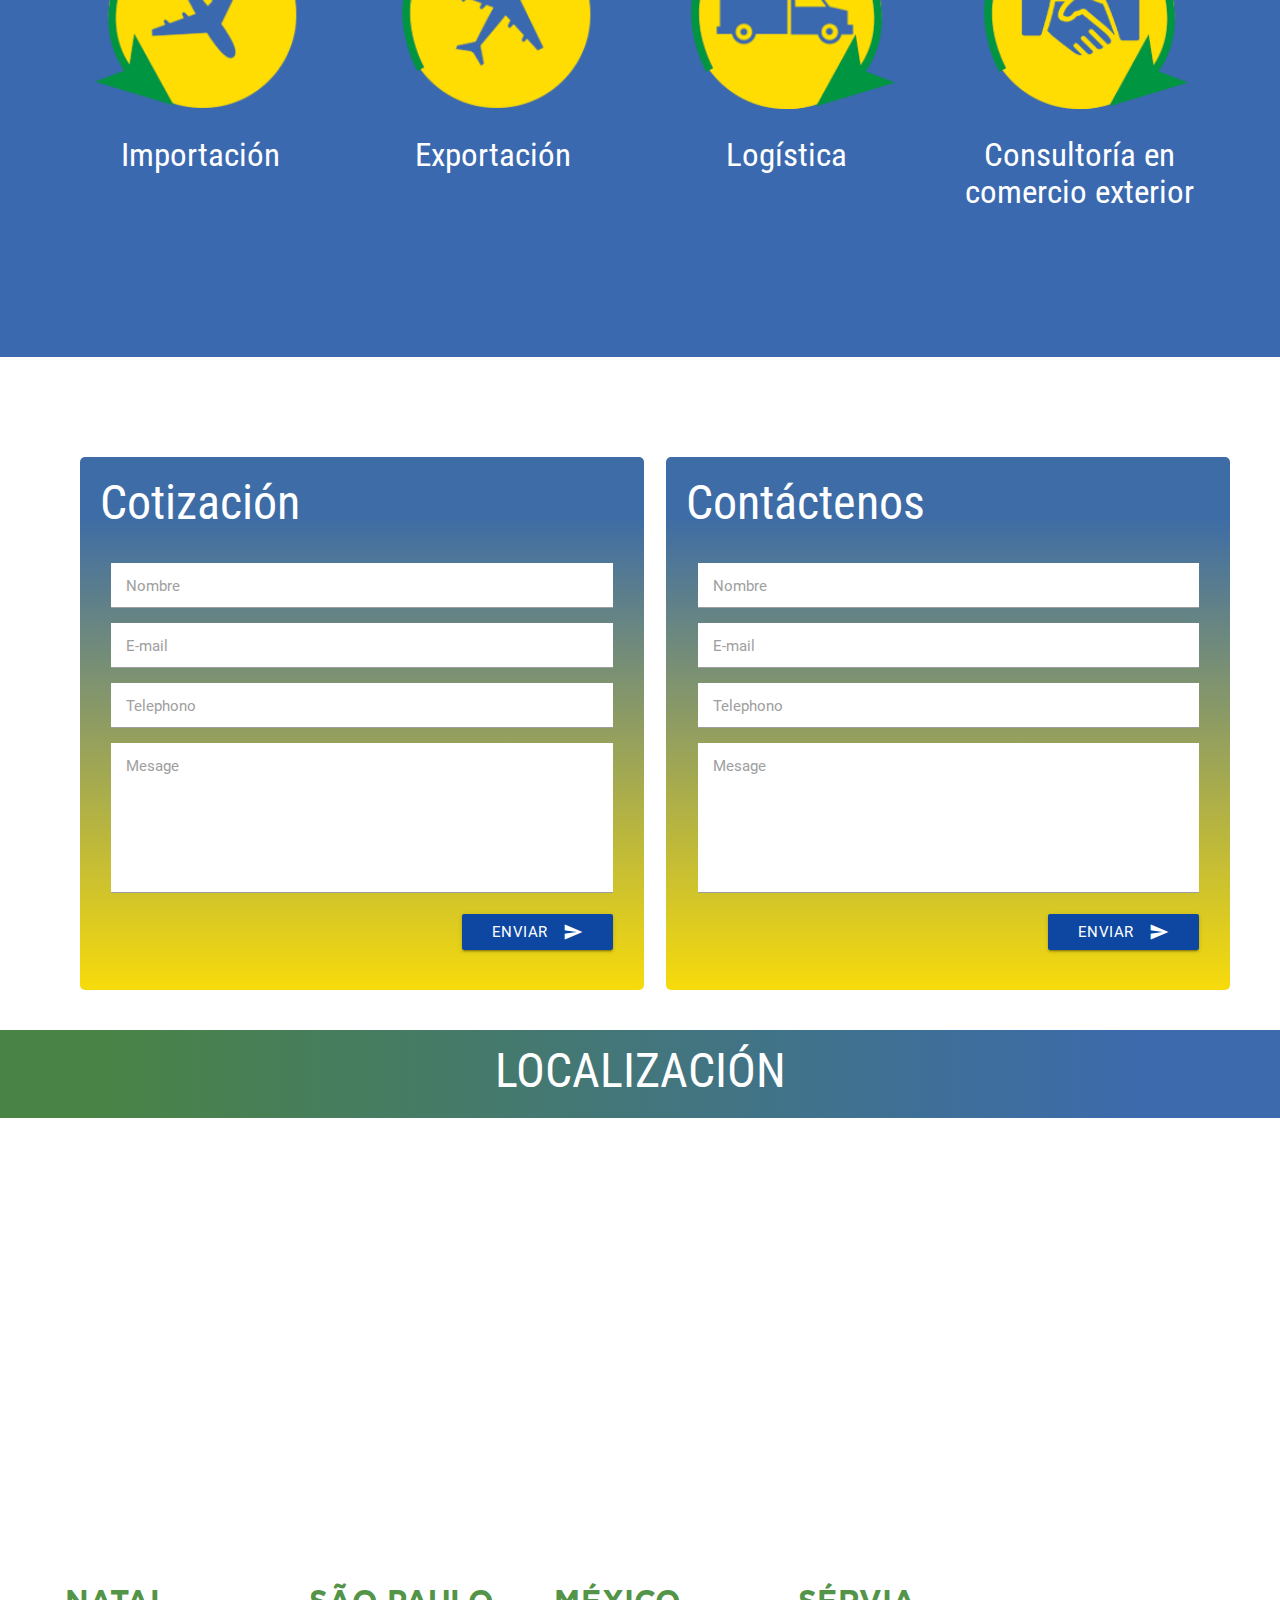
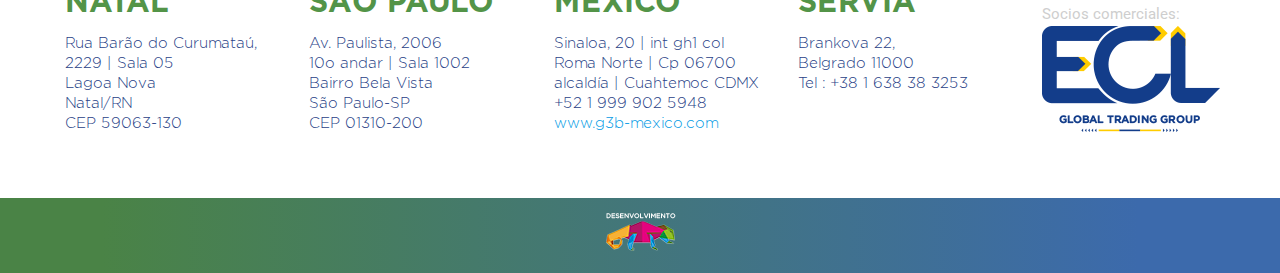
<file: spain-.html>
<!DOCTYPE html>
<html lang="pt_BR">
	<head>
		<meta charset="utf-8">
		<meta http-equiv="X-UA-Compatible" content="IE=edge">
		<meta name="viewport" content="width=device-width, initial-scale=1">
		<meta name="description" content="">
		<meta name="keywords" content="">
		<meta name="author" content="">
		<link rel="icon" href="favicon.ico">

		<title>G3B - Global Trading Group</title>

		<!-- FONTES -->

		<link rel="stylesheet" href="https://use.fontawesome.com/releases/v5.8.1/css/all.css" integrity="sha384-50oBUHEmvpQ+1lW4y57PTFmhCaXp0ML5d60M1M7uH2+nqUivzIebhndOJK28anvf" crossorigin="anonymous">
		<link href="https://fonts.googleapis.com/icon?family=Material+Icons" rel="stylesheet">
  		<link href="https://fonts.googleapis.com/css?family=Roboto:300,400,500,700,900" rel="stylesheet">
        <link rel="stylesheet" type="text/css" href="lib/dist/assets/owl.carousel.min.css">
        <link rel="stylesheet" type="text/css" href="lib/dist/assets/owl.theme.default.min.css">
        <link rel="stylesheet" type="text/css" href="lib/dist/assets/owl.theme.green.min.css">
        <link type="text/css" href="lib/materialize/css/materialize.min.css" rel="stylesheet">

		<link href="https://fonts.googleapis.com/css?family=Roboto+Condensed" rel="stylesheet">

		<!-- Custom styles for this template -->
		<link type="text/css" href="lib/css/principal.css" rel="stylesheet">
	</head>
        <body>
       
        
        <header>
        <div class="container">
			<div class="row">
				
				<div class="col s12 det-top">
					<ul class="flag-ico">
						<li><a href="index.html"><img src="imgs/ico-brazil.png"></a></li>
						<li><a href="english.html"><img src="imgs/ico-ingles.png"></a></li>
						
					</ul>
					<ul class="right redes-sociais">
						<li><a href="https://api.whatsapp.com/send?phone=5584988008377&Oi=CLIQUE%20PARA%20INICIAR" target="_blank"><i class="fas fa-phone"></i></a></li>
					<!--	<li><a href="#"><i class="fab fa-facebook-f"></i></a></li>
						<li><a href="#"><i class="fab fa-instagram"></i></a></li>-->
						<li><a href="mailto:g3b@g3b.com.br" class="tooltipped" data-position="top" data-delay="50" data-tooltip="g3b@g3b.com.br"><i class="fas fa-envelope"></i></a></li>
					</ul>
				</div>
			</div>
        </div>
         <nav class="nav-total">
		    <div class="nav-wrapper container">
		      <a href="#!" class="brand-logo"><img src="imgs/G3B-ATUAL-MINI.png"></a>
		      <a href="#" data-activates="mobile-demo" class="button-collapse"><i class="material-icons">menu</i></a>
		      <ul class="hide-on-med-and-down">
		        <li><a class="link" href="#institucional">INSTITUCIONAL</a></li>
		        <li><a class="link" href="#servicos">SERVÍCIOS</a></li>
		        <li><a class="modal-trigger" href="#modal2">PRODUCTOS</a></li>
		        <li><a class="link" href="#formulario">COTIZACIÓN</a></li>
		        <li><a class="link" href="#formulario">CONTÁCTENOS</a></li>
		        <li><a class="link" href="#rodape">DONDE ESTAMOS</a></li>
		      </ul>
		      <ul class="side-nav" id="mobile-demo">
		        <li><a class="link" href="#institucional">INSTITUCIONAL</a></li>
		        <li><a class="link" href="#servicos">SERVÍCIOS</a></li>
		        <li><a class="modal-trigger" href="#modal2">PRODUCTOS</a></li>
		        <li><a class="link" href="#formulario">COTIZACIÓN</a></li>
		        <li><a class="link" href="#formulario">CONTÁCTENOS</a></li>
		        <li><a class="link" href="#rodape">DONDE ESTAMOS</a></li>
		      </ul>
		    </div>
		  </nav>

		 </header>
          
		<section class="super-destaque">
			<div class="slider-capa owl-carousel owl-theme">
				<div class="item">
					<img src="imgs/maiz.jpg">
				</div>
				<div class="item">
					<img src="imgs/nueces.jpg">
				</div>
				<div class="item">
					<img src="imgs/minerales.jpg">
				</div>
				<div class="item">
					<img src="imgs/azucar.jpg">
				</div>
				<div class="item">
					<img src="imgs/haba-soya.jpg">
				</div>
				<div class="item">
					<img src="imgs/pollo.jpg">
				</div>
			</div>
		</section>

		<section class="sessao-quem-somos" id="institucional">
			<div class="container">
				<div class="row">
					<div class="col s12 m6 l4">
						<img src="imgs/G3B-ATUAL.png" class="responsive-img">
					</div> 
					<div class="col s12 m6 l8">
						<h1>NOSOTROS</h1>
						<p>G3B Global Trading Group es una empresa experimentada y calificada que permite con innovación dar respuestas seguras a las necesidades de los clientes en el área del comercio nacional e internacional. Teniendo conciencia de la importancia de toda la producción, desde la fabricación, transporte e implementación en los mercados, procede de forma a acompañar todos los procesos que permiten garantizar el éxito de compras, importación y / o exportación y distribución.</p>
						<p><a class="waves-effect waves-light btn modal-trigger blue darken-4" href="#modal1">Ver más</a></p>
					</div>
				</div>                                                                                                                                                                                                                                                                                                                                                                                                                                                                                                                                         
			</div>
		</section>

		<!-- Modal Structure -->
  <div id="modal1" class="modal">
    <div class="modal-content">
      <h4>QUEM SOMOS</h4>
 <p> Misión: Actuar en el mercado internacional y facilitar el desempeño global de nuestros clientes, ofreciendo una solución única y personalizada, con responsabilidad, ética y compromiso, gestionando toda la cadena logística, proporcionando tranquilidad y valores perceptibles a nuestros clientes y empleados.
</p>
<p>
Visión: Ser una referencia en el mercado mundial, desarrollando nuevas oportunidades para nuestros clientes.</p>
<p>
Valores: ética, lealtad, transparencia y compromiso.</p>

    </div>
    <div class="modal-footer">
      <a href="#!" class="modal-action modal-close waves-effect waves-green btn-flat">Close</a>
    </div>
  </div>



		<!-- Modal Structure -->
  <div id="modal2" class="modal">
    <div class="modal-content">
      <h4>PRODUCTOS</h4>
   
<p><strong>Maíz</strong><br>
Para el consumo humano y para el consumo animal</p>

<p><strong>Azúcar</strong><br>
IC45, IC 60, IC 150, VHP 600, VHP 1200 and Row Sugar</p>

<p><strong>Haba de Soya</strong><br>
GMO y NON GMO</p>

<p><strong>Minerales</strong><br>
Manganeso, Hierro, Niobio, Titanio</p>

<p><strong>Pollo</strong><br>
Partes de pollo</p>

<p><strong>Nueces</strong><br>
Nuez de Brasil,
Anacardo</p>



    </div>
    <div class="modal-footer">
      <a href="#!" class="modal-action modal-close waves-effect waves-green btn-flat">Close</a>
    </div>
  </div>



		<section class="sessao-servicos" id="servicos">
			<div class="container">
				<div class="row">
					<div class="col s12">
						<h2 class="center">SERVÍCIOS</h2>
					</div>
				</div>
				<div class="row">
					<div class="col s12 m6 l3">
						<a href="" class="anima-img">
							<img src="imgs/ico-importacao.png">
							<h3>Importación</h3>
						</a>
					</div>
					<div class="col s12 m6 l3">
						<a href="" class="anima-img">
							<img src="imgs/ico-exportacao.png">
							<h3>Exportación</h3>
						</a>
					</div>
					<div class="col s12 m6 l3">
						<a href="" class="anima-img">
							<img src="imgs/ico-transporte.png">
							<h3>Logística</h3>
						</a>
					</div>
					<div class="col s12 m6 l3">
						<a href="" class="anima-img">
							<img src="imgs/ico-consultoria.png">
							<h3>Consultoría en comercio exterior</h3>
						</a>
					</div>
				</div>
			</div>
		</section>
        <section class="sessao-form" id="formulario">
        	<div class="container">
        		<div class="row">
					<div class="col s12 m6">
						<div class="box-formulario">
							<h3>Cotización</h3>

							
							    <form class="col s12">
							      <div class="row">
							        <div class="input-field col s12">
							          <input id="first_name" type="text" class="validate">
							          <label for="first_name">Nombre</label>
							        </div>

							      
							        <div class="input-field col s12">
							          <input id="email" type="email" class="validate">
							          <label for="email">E-mail</label>
							        </div>

							      
							        <div class="input-field col s12">
							          <input id="last_name" type="text" class="validate">
							          <label for="last_name">Telephono</label>
							        </div>

							    

							    
							        <div class="input-field col s12">
							          <textarea id="textarea1" class="materialize-textarea"></textarea>
							          <label for="textarea1">Mesage</label>
							        </div>
							   

							        <div class="input-field col s12">
							          <button class="btn waves-effect right waves-light blue darken-4" type="submit" name="action">Enviar
									    <i class="material-icons right">send</i>
									  </button>
							        </div>
							      </div>
							      
							    </form>
							


						</div>
					</div>
					<div class="col s12 m6">
						<div class="box-formulario">
							<h3>Contáctenos</h3>

							 <form class="col s12">
							      <div class="row">
							        <div class="input-field col s12">
							          <input id="first_name" type="text" class="validate">
							          <label for="first_name">Nombre</label>
							        </div>
							        
							        <div class="input-field col s12">
							          <input id="email" type="email" class="validate">
							          <label for="email">E-mail</label>
							        </div>
							     
							        <div class="input-field col s12">
							          <input id="last_name" type="text" class="validate">
							          <label for="last_name">Telephono</label>
							        </div>
							   

							 
							        <div class="input-field col s12">
							          <textarea id="textarea1" class="materialize-textarea"></textarea>
							          <label for="textarea1">Mesage</label>
							        </div>
							  
							        <div class="input-field col s12">
							          <button class="btn right waves-effect waves-light blue darken-4" type="submit" name="action">Enviar
									    <i class="material-icons right">send</i>
									  </button>
							        </div>
							      </div>
							      
							    </form>
						</div>
					</div>
				</div>
        	</div>
        </section>
        <footer id="rodape">
        	<div class="container">
				<div class="row">
					<h3 class="center">LOCALIZACIÓN</h3>
				</div>
        	</div>
        	<iframe src="https://www.google.com/maps/embed?pb=!1m18!1m12!1m3!1d3969.248232239752!2d-35.223067184854216!3d-5.820575295782402!2m3!1f0!2f0!3f0!3m2!1i1024!2i768!4f13.1!3m3!1m2!1s0x7b2555ddc86eff9%3A0xa99bdffdc6331c9a!2sR.+Bar%C3%A3o+do+Curumata%C3%BA%2C+2229+-+Lagoa+Nova%2C+Natal+-+RN%2C+59063-130!5e0!3m2!1spt-BR!2sbr!4v1554259484245!5m2!1spt-BR!2sbr" width="100%" height="450" frameborder="0" style="border:0" allowfullscreen></iframe>
        	<section class="info-branco">
        		<div class="container">
					<div class="row">
						<div class="col s12 m6 l10">
							<div class="row">
								<div class="col s12 m6 l3">
										<h4>NATAL</h4>
										<p>
											Rua Barão do Curumataú, <br>
											2229 | Sala 05<br>
											Lagoa Nova<br>
											Natal/RN <br>
											CEP 59063-130</p>
									</div>
									<div class="col s12 m6 l3">
										<h4>SÃO PAULO</h4>
										<p>
											Av. Paulista, 2006 <br>
											10o andar | Sala 1002 <br>
											Bairro Bela Vista<br>
											São Paulo-SP <br>
											CEP 01310-200</p>
									</div>

									<div class="col s12 m6 l3">
										<h4>MÉXICO</h4>
										<p>
											Sinaloa, 20 | int gh1 col <br>
											Roma Norte | Cp 06700 <br>
											alcaldía | Cuahtemoc CDMX<br>
											+52 1 999 902 5948<br>
											<a href="http://www.g3b-mexico.com/index.html" target="_blank">www.g3b-mexico.com</a></p>
									</div>

									<div class="col s12 m6 l3">
										<h4>SÉRVIA</h4>
										<p>
											 Brankova  22, <br>
											 Belgrado 11000 <br>

											Tel :  +38 1 638 38 3253</p>
									</div>

							</div>
						</div>

						<div class="col s12 m6 l2">
							
							<div class="ec"> Socios comerciales:<br><img src="imgs/ECl.png"></div>
						</div>

					</div>
        		</div>
        	</section>
        	<div class="container">
				<div class="row no-margin">
					<p class="center"><img src="imgs/desenvolvimento-camaleao.png"></p>
				</div>
        	</div>
        </footer>
        
            <!-- Bootstrap core JavaScript
        ================================================== -->
        <!-- Placed at the end of the document so the pages load faster -->
        <script type="text/javascript" src="lib/js/jquery.min.js"></script>
        <script type="text/javascript" src="lib/js/jquery-migrate-3.0.1.min.js"></script>
        <script type="text/javascript" src="lib/materialize/js/materialize.min.js"></script>
        <script type="text/javascript" src="lib/dist/owl.carousel.min.js"></script>
        <script type="text/javascript" src="lib/js/jquery.scrollTo-min.js"></script>
        <script type="text/javascript" src="lib/js/script.js"></script>
        </body>
</html>
</file>
<file: lib/css/principal.css>
body, h1, h2, h3, h4, h5, h6, p, ul, ol, dl, input, textarea {
    font-family: 'Roboto', sans-serif;

}




nav{
	background: #3b69b0;
background: -moz-linear-gradient(left, #3b69b0 0%, #4a8345 100%);
background: -webkit-linear-gradient(left, #3b69b0 0%,#4a8345 100%);
background: linear-gradient(to right, #3b69b0 0%,#4a8345 100%);
filter: progid:DXImageTransform.Microsoft.gradient( startColorstr='#3b69b0', endColorstr='#4a8345',GradientType=1 );
}


@font-face {
  font-family: 'Gotham-Light';
  src: url('Gotham-Light.eot');
  src: url('Gotham-Light.eot?#iefix') format('embedded-opentype'),
       url('Gotham-Light.svg#Gotham-Light') format('svg'),
       url('Gotham-Light.ttf') format('truetype'),
       url('Gotham-Light.woff') format('woff'),
       url('Gotham-Light.woff2') format('woff2');
  font-weight: normal;
  font-style: normal;
}

@font-face {
  font-family: 'Gotham-Bold';
  src: url('Gotham-Bold.eot');
  src: url('Gotham-Bold.eot?#iefix') format('embedded-opentype'),
       url('Gotham-Bold.svg#Gotham-Bold') format('svg'),
       url('Gotham-Bold.ttf') format('truetype'),
       url('Gotham-Bold.woff') format('woff'),
       url('Gotham-Bold.woff2') format('woff2');
  font-weight: normal;
  font-style: normal;
}


header nav a{
	font-size: 18px;
	font-weight: 700;
	padding: 0 32px;
}

.brand-logo{
	display: table;
}
.redes-sociais li {
	padding: 2px 2px 2px 7px;
	float: right;
	margin-left: 5px;
	font-size: 25px;
	width: 40px;
	height: 40px;
	background: #4a8345;
	background: -moz-linear-gradient(top, #4a8345 1%, #3d6ca5 100%);
	background: -webkit-linear-gradient(top, #4a8345 1%,#3d6ca5 100%);
	background: linear-gradient(to bottom, #4a8345 1%,#3d6ca5 100%);
	filter: progid:DXImageTransform.Microsoft.gradient( startColorstr='#4a8345', endColorstr='#3d6ca5',GradientType=0 );
	
	border-radius: 30px;
}
.redes-sociais {
    padding-right: 20px;
    margin-top: 90px;
}
.redes-sociais li a{
	color: #fff;
	
	
}
.f-nav{
	position: fixed;
	width: 100%;
	top: 0;
	z-index: 99;
}


.redes-sociais li:hover{
	background: #3d6ca5;
background: -moz-linear-gradient(top, #3d6ca5 0%, #4a8345 99%);
background: -webkit-linear-gradient(top, #3d6ca5 0%,#4a8345 99%);
background: linear-gradient(to bottom, #3d6ca5 0%,#4a8345 99%);
filter: progid:DXImageTransform.Microsoft.gradient( startColorstr='#3d6ca5', endColorstr='#4a8345',GradientType=0 );
}

nav .brand-logo {
    position: absolute;
    color: #fff;
    display: inline-block;
    font-size: 2.1rem;
    padding: 0;
    bottom: 56px;}


.super-destaque{
	background: #f9dc0a;
}

.sessao-form{
	padding-top: 60px;
	margin: 40px 0;
}

.anima-img{
	text-align: center;
	display: block;
}

.anima-img img{
	width: 80%;
	-webkit-transition: all 0.8s ease;
-moz-transition: all 0.8s ease;
-ms-transition: all 0.8s ease;
-o-transition: all 0.8s ease;
transition: all 0.8s ease;
}

.anima-img img:hover{
	width: 70%;
	-webkit-transition: all 0.8s ease;
-moz-transition: all 0.8s ease;
-ms-transition: all 0.8s ease;
-o-transition: all 0.8s ease;
transition: all 0.8s ease;
}

.sessao-servicos{
	background: #3b69b0;
	color: #fff;
	padding: 110px 0;
}

.sessao-quem-somos{
	padding-top: 140px;
	margin-bottom: 40px;
	padding-bottom: 40px;

}
.logo-somos{
	display: block;
	margin-top: 30px;
}

.sessao-quem-somos h1{
	font-size: 48px;
	color: #3b69b0;
	margin-top: 0;
	font-weight: bold;
}

.sessao-quem-somos p{
	font-size: 18px;
}

.sessao-servicos a{
	color: #fff;
}
.anima-img h3{
	font-size: 33px;
	font-family: 'Roboto Condensed', sans-serif;
}
.fa-instagram{
	position: relative;
    left: 2px;
}
.fa-facebook-f{
	position: relative;
    left: 7px;
}
.box-formulario{
	padding: 20px;
	border-radius: 5px;
	margin:0 15px;
	color: #fff;
	background: #3d6ca6;
background: -moz-linear-gradient(top, #3d6ca6 11%, #f7db0b 100%);
background: -webkit-linear-gradient(top, #3d6ca6 11%,#f7db0b 100%);
background: linear-gradient(to bottom, #3d6ca6 11%,#f7db0b 100%);
filter: progid:DXImageTransform.Microsoft.gradient( startColorstr='#3d6ca6', endColorstr='#f7db0b',GradientType=0 );
display: table;
width: 100%;
}
.modal-content h4{
	color: #3b69b0;
	font-weight: bold;
}

.box-formulario input{
	background: #fff;
	border:1px solid #efefef;
}

.no-margin{
	margin: 0;
}

input:not([type]), input[type=text]:not(.browser-default), input[type=password]:not(.browser-default), input[type=email]:not(.browser-default), input[type=url]:not(.browser-default), input[type=time]:not(.browser-default), input[type=date]:not(.browser-default), input[type=datetime]:not(.browser-default), input[type=datetime-local]:not(.browser-default), input[type=tel]:not(.browser-default), input[type=number]:not(.browser-default), input[type=search]:not(.browser-default), textarea.materialize-textarea {
   background-color: #fff;
    border: none;
    border-bottom: 1px solid #9e9e9e;
    border-radius: 0;
    outline: none;
    height: 3rem;
    width: 100%;
    font-size: 1rem;
    margin: 0;
    padding: 0;
    -webkit-box-shadow: none;
    box-shadow: none;
    -webkit-box-sizing: content-box;
    box-sizing: border-box;
    -webkit-transition: all 0.3s;
    transition: all 0.3s;
    color: #3c6ba7;
    padding: 10px 15px;
}

textarea.materialize-textarea {
	height: 150px;
}

::-webkit-input-placeholder { /* Chrome/Opera/Safari */
  color: #3c6ba7;
}
::-moz-placeholder { /* Firefox 19+ */
  color: #3c6ba7;
}
:-ms-input-placeholder { /* IE 10+ */
  color: #3c6ba7;
}
:-moz-placeholder { /* Firefox 18- */
  color: #3c6ba7;
}

.input-field.col label {
    left: 1.75rem;
}

.box-formulario h3,footer h3{
	margin-top: 0;
	font-family: 'Roboto Condensed', sans-serif;
	font-size: 48px;
}

.info-branco{
	background: #fff;
}
footer h3{
	padding-top: 15px;
	margin-bottom: 0;
}

footer{
	background: #4a8346;
background: -moz-linear-gradient(left, #4a8346 8%, #3c6aac 89%);
background: -webkit-linear-gradient(left, #4a8346 8%,#3c6aac 89%);
background: linear-gradient(to right, #4a8346 8%,#3c6aac 89%);
filter: progid:DXImageTransform.Microsoft.gradient( startColorstr='#4a8346', endColorstr='#3c6aac',GradientType=1 );
}

footer h3{
	color: #fff;
}

footer iframe{
	float: left;
	width: 100%;
	padding-bottom: 20px;
}
.info-branco{
	padding-bottom: 10px ;
}
.info-branco h4{
	font-family: 'Gotham-Bold';
	font-size: 30px;
	color: #539448;
}
.info-branco p{
	color: #293f87;
	font-family: 'Gotham-Light';
	font-size: 15px;
	line-height: 20px;
}

.ec{
	display: table;
    margin-top: 35px;
    color: #cecece;
}

.flag-ico{
	position: absolute;
	top: 0;
	right: 30px;
}

.flag-ico li{
	display: inline-table;
}
.flag-ico li img{
	width: 32px;
}

.det-top{
	position: relative;
}

@media only screen and  (min-width:1150px){

	.container{
		width: 1150px;
	}



}

	

}
@media only screen and (max-width: 1149px){
	.container {
	    width: 90%;
	}
	
}


/* COL-MD */
@media only screen and  (max-width:1100px) and (min-width:992px){

}
/* COL-SM */
@media only screen and  (max-width:992px) and (min-width:767px){
    
}
/* COL-XS */
@media only screen and  (max-width:767px){

	.box-formulario h3{
		font-size: 250%;
	}

	.box-formulario{
		margin: 0 0 20px 0;
	}

	nav .brand-logo{
		bottom: 59px;
	}

	nav .brand-logo img {
    width: 130px;
}

	.redes-sociais{
		position: relative;
    top: 81px;
	}

}
</file>
